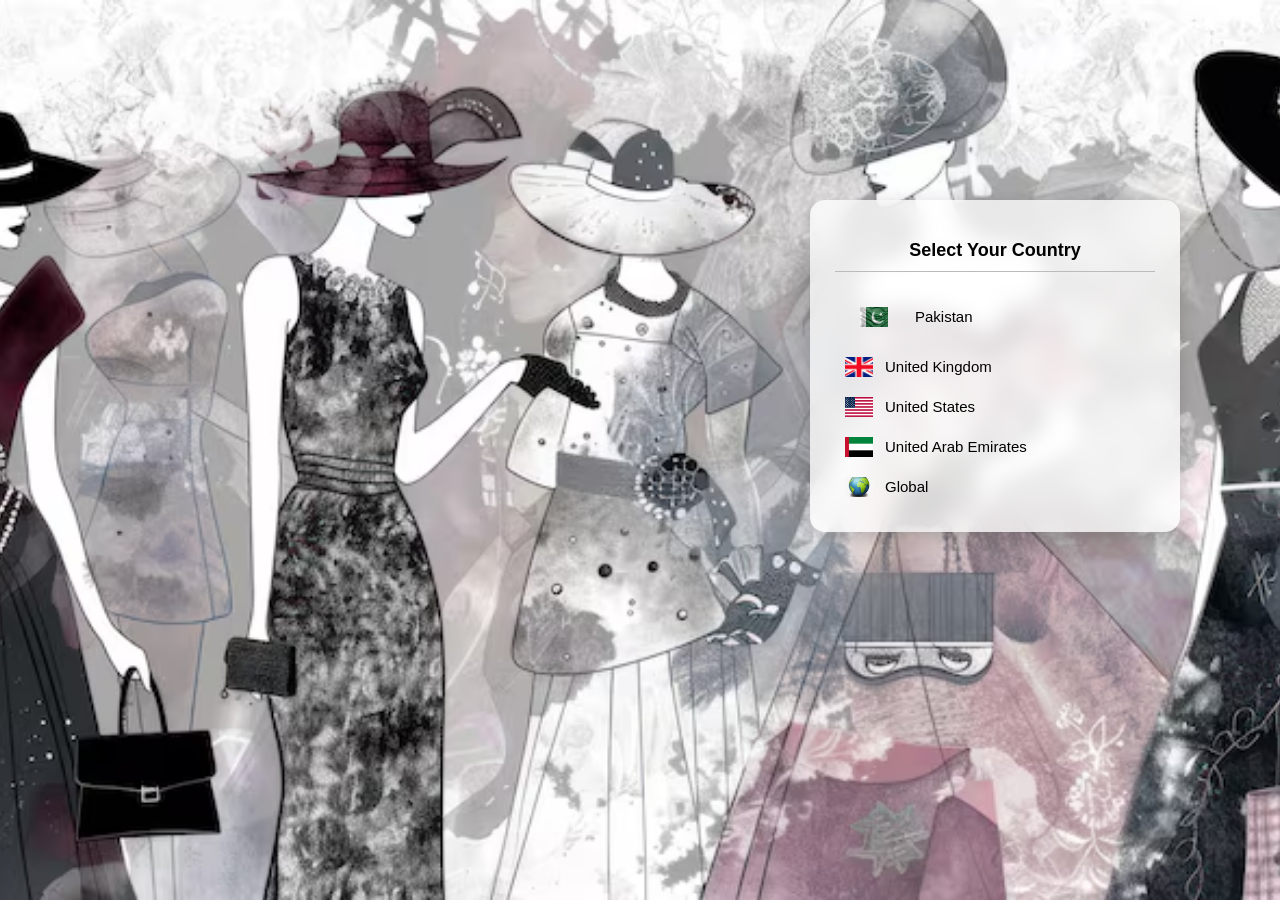
<file: index.html>
<!DOCTYPE html>
<html lang="en">
<head>
    <meta charset="UTF-8">
    <title>Khaadi Country Selector</title>
    <link rel="stylesheet" href="style.css">
</head>
<body>

<!-- Country Selector Box -->
<div class="country-container">
    <div class="country-box">
        <h2>Select Your Country</h2>
        <hr>

        <ul>
            <li>
               <a href="pakistan.html">
                <img src="pakistan.jpg" class="flag">
                
                Pakistan
               </a>
            </li>
            <li>
                <img src="uk.png" class="flag">
                United Kingdom
            </li>
            <li>
                <img src="US.png" class="flag">
                United States
            </li>
            <li>
                <img src="arab.png" class="flag">
                United Arab Emirates
            </li>
            <li>
                <img src="global.png" class="flag">
                Global
            </li>
        </ul>
    </div>
</div>

</body>
</html>
</file>
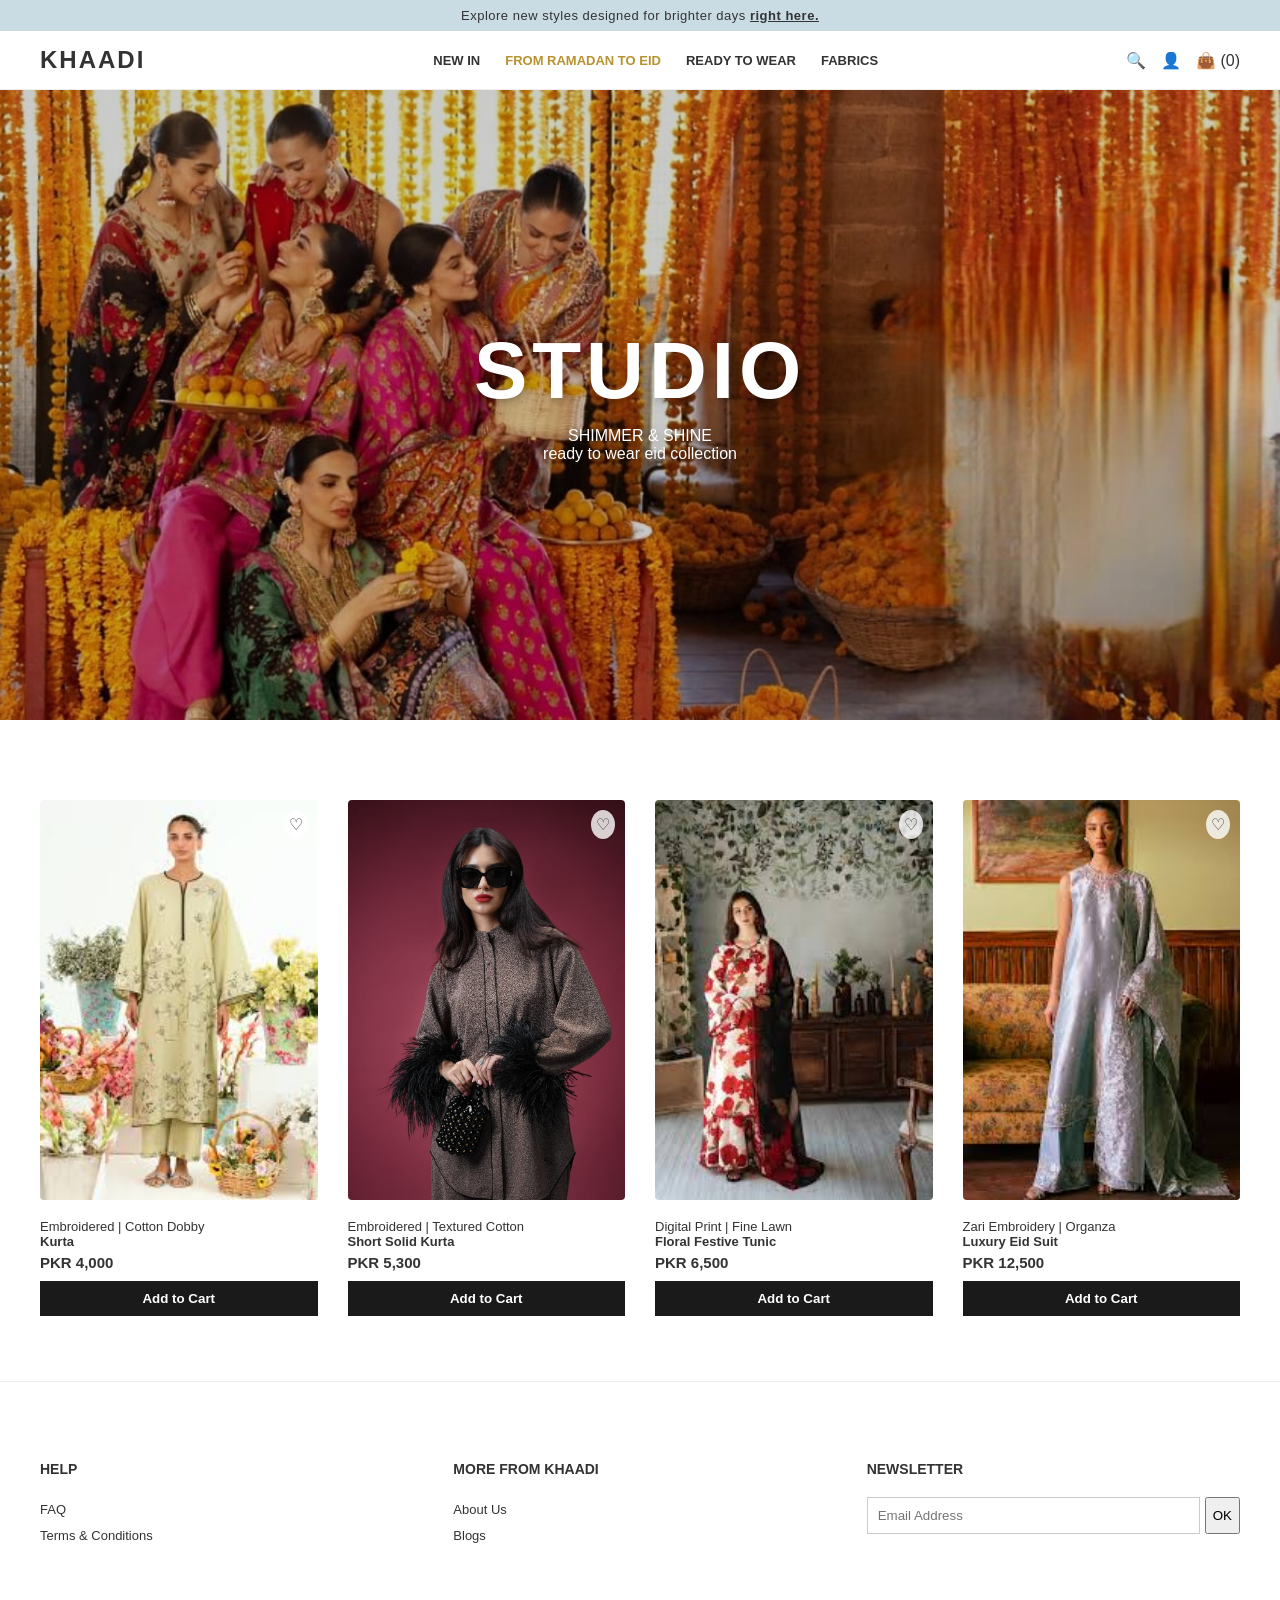
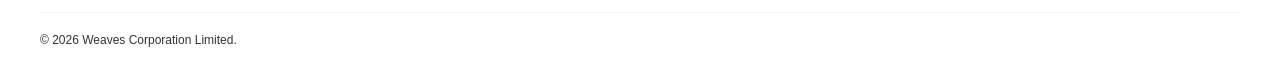
<file: pakistan.html>
<!DOCTYPE html>
<html lang="en">
<head>
    <meta charset="UTF-8">
    <meta name="viewport" content="width=device-width, initial-scale=1.0">
    <title>Khaadi | Shimmer & Shine</title>
    <style>
        :root {
            --gold-text: #b8922e;
            --light-gray: #f8f8f8;
            --border-color: #eee;
            --black: #1a1a1a;
        }

        body {
            font-family: 'Helvetica Neue', Arial, sans-serif;
            margin: 0;
            padding: 0;
            color: #333;
            overflow-x: hidden;
        }

        /* Announcement Bar */
        .announcement {
            background-color: #c9dce4;
            text-align: center;
            padding: 8px;
            font-size: 13px;
            letter-spacing: 0.5px;
        }

        /* Header & Navigation */
        header {
            display: flex;
            justify-content: space-between;
            align-items: center;
            padding: 15px 40px;
            border-bottom: 1px solid var(--border-color);
            position: sticky;
            top: 0;
            background: rgb(255, 255, 255);
            z-index: 1000;
        }

        .logo { font-weight: 900; font-size: 24px; letter-spacing: 2px; cursor: pointer; }
        nav ul {
            list-style: none;
            display: flex;
            gap: 25px;
            margin: 0;
            font-size: 13px;
            font-weight: bold;
            text-transform: uppercase;
        }
        nav ul li a { text-decoration: none; color: #333; }
        .highlight { color: var(--gold-text); }

        .header-icons { display: flex; gap: 15px; align-items: center; }
        .cart-icon-btn { cursor: pointer; position: relative; }

        /* Hero Section */
        .hero {
            position: relative;
            height: 70vh;
            background: linear-gradient(rgba(0,0,0,0.2), rgba(0,0,0,0.2)), url('h1.png') center/cover;
            display: flex;
            align-items: center;
            justify-content: center;
        }
        .hero-text {
            text-align: center;
            color: white;
            text-shadow: 2px 2px 10px rgba(0,0,0,0.3);
        }
        .hero-text h1 { font-size: 80px; margin: 0; line-height: 1; letter-spacing: 5px; }

        /* Product Section */
        .product-section { padding: 50px 40px; text-align: center; }
        .product-grid {
            display: grid;
            grid-template-columns: repeat(auto-fill, minmax(250px, 1fr));
            gap: 30px;
            margin-top: 30px;
        }
        .product-card { text-align: left; position: relative; }
        .product-card img { width: 100%; height: 400px; object-fit: cover; transition: 0.3s; border-radius: 4px; }
        .product-card:hover img { transform: scale(1.02); }
        .wishlist-icon {
            position: absolute; top: 10px; right: 10px;
            background: rgba(255,255,255,0.8); border-radius: 50%;
            padding: 5px; cursor: pointer;
        }
        .product-info { padding: 15px 0; font-size: 13px; }
        .product-price { font-weight: bold; margin-top: 5px; font-size: 15px; }

        .add-to-cart-btn {
            width: 100%; padding: 10px; background: var(--black); color: white;
            border: none; margin-top: 10px; cursor: pointer; font-weight: bold;
        }
        .add-to-cart-btn:hover { background: var(--gold-text); }

        /* --- SHOPPING CART SIDE PAGE --- */
        #cart-sidebar {
            position: fixed; top: 0; right: -450px;
            width: 400px; height: 100%; background: white;
            box-shadow: -5px 0 15px rgba(0,0,0,0.1);
            z-index: 2000; transition: 0.4s ease;
            display: flex; flex-direction: column;
        }
        #cart-sidebar.active { right: 0; }

        .cart-header {
            padding: 20px; border-bottom: 1px solid var(--border-color);
            display: flex; justify-content: space-between; align-items: center;
        }
        .cart-items-list { flex: 1; overflow-y: auto; padding: 20px; }
        .cart-item {
            display: flex; gap: 15px; margin-bottom: 20px; align-items: center;
            border-bottom: 1px solid #f9f9f9; padding-bottom: 10px;
        }
        .cart-item img { width: 60px; height: 80px; object-fit: cover; }
        .remove-btn { color: red; font-size: 11px; cursor: pointer; text-decoration: underline; }

        .cart-footer { padding: 20px; background: var(--light-gray); border-top: 1px solid var(--border-color); }
        .total-box { display: flex; justify-content: space-between; font-weight: bold; font-size: 18px; margin-bottom: 15px; }
        .checkout-btn { width: 100%; padding: 15px; background: var(--gold-text); color: white; border: none; font-weight: bold; cursor: pointer; }

        /* Footer */
        footer { background-color: white; padding: 60px 40px 20px; border-top: 1px solid var(--border-color); }
        .footer-grid { display: grid; grid-template-columns: repeat(auto-fit, minmax(200px, 1fr)); gap: 40px; }
        .footer-col h4 { font-size: 14px; text-transform: uppercase; margin-bottom: 20px; }
        .footer-col ul { list-style: none; padding: 0; line-height: 2; font-size: 13px; }
        .bottom-bar {
            margin-top: 50px; display: flex; justify-content: space-between;
            align-items: center; border-top: 1px solid var(--border-color);
            padding-top: 20px; font-size: 12px;
        }
    </style>
</head>
<body>

    <div class="announcement">
        Explore new styles designed for brighter days <strong><u>right here.</u></strong>
    </div>

    <header>
        <div class="logo">KHAADI</div>
        <nav>
            <ul>
                <li><a href="#">New In</a></li>
                <li><a href="#" class="highlight">From Ramadan to Eid</a></li>
                <li><a href="#">Ready to Wear</a></li>
                <li><a href="#">Fabrics</a></li>
            </ul>
        </nav>
        <div class="header-icons">
            <span>🔍</span>
            <span>👤</span>
            <div class="cart-icon-btn" onclick="toggleCart()">
                <span id="cart-count">👜 (0)</span>
            </div>
        </div>
    </header>

    <section class="hero">
        <div class="hero-text">
            <h1>STUDIO</h1>
            <p>SHIMMER & SHINE<br>ready to wear eid collection</p>
        </div>
    </section>

    <section class="product-section">
        <div class="product-grid">
            <div class="product-card">
                <span class="wishlist-icon">♡</span>
                <img src="pic2.jpg" alt="Kurta">
                <div class="product-info">
                    <div>Embroidered | Cotton Dobby</div>
                    <strong>Kurta</strong>
                    <div class="product-price">PKR 4,000</div>
                    <button class="add-to-cart-btn" onclick="addToCart('Kurta', 4000, 'pic2.jpg')">Add to Cart</button>
                </div>
            </div>

            <div class="product-card">
                <span class="wishlist-icon">♡</span>
                <img src="pic1.jpg" alt="Kurta">
                <div class="product-info">
                    <div>Embroidered | Textured Cotton</div>
                    <strong>Short Solid Kurta</strong>
                    <div class="product-price">PKR 5,300</div>
                    <button class="add-to-cart-btn" onclick="addToCart('Short Solid Kurta', 5300, 'pic1.jpg')">Add to Cart</button>
                </div>
            </div>

            <div class="product-card">
                <span class="wishlist-icon">♡</span>
                <img src="print.jpg" alt="Floral Tunic">
                <div class="product-info">
                    <div>Digital Print | Fine Lawn</div>
                    <strong>Floral Festive Tunic</strong>
                    <div class="product-price">PKR 6,500</div>
                    <button class="add-to-cart-btn" onclick="addToCart('Floral Festive Tunic', 6500, 'image_b17feb.jpg')">Add to Cart</button>
                </div>
            </div>

            <div class="product-card">
                <span class="wishlist-icon">♡</span>
                <img src="zari.jpg" alt="Zari Work Suit">
                <div class="product-info">
                    <div>Zari Embroidery | Organza</div>
                    <strong>Luxury Eid Suit</strong>
                    <div class="product-price">PKR 12,500</div>
                    <button class="add-to-cart-btn" onclick="addToCart('Luxury Eid Suit', 12500, 'image_b16dc9.jpg')">Add to Cart</button>
                </div>
            </div>
        </div>
    </section>

    <div id="cart-sidebar">
        <div class="cart-header">
            <h3>SHOPPING BAG</h3>
            <span style="cursor:pointer; font-size: 24px;" onclick="toggleCart()">&times;</span>
        </div>
        <div class="cart-items-list" id="cart-items-list"></div>
        <div class="cart-footer">
            <div class="total-box">
                <span>Subtotal</span>
                <span id="display-total">PKR 0</span>
            </div>
            <button class="checkout-btn" onclick="alert('Proceeding to Checkout...')">CHECKOUT</button>
        </div>
    </div>

    <footer>
        <div class="footer-grid">
            <div class="footer-col">
                <h4>Help</h4>
                <ul><li>FAQ</li><li>Terms & Conditions</li></ul>
            </div>
            <div class="footer-col">
                <h4>More from Khaadi</h4>
                <ul><li>About Us</li><li>Blogs</li></ul>
            </div>
            <div class="footer-col">
                <h4>Newsletter</h4>
                <div style="display:flex; gap:5px;">
                    <input type="email" placeholder="Email Address" style="padding:10px; border:1px solid #ccc; flex:1;">
                    <button class="confirm-btn">OK</button>
                </div>
            </div>
        </div>
        <div class="bottom-bar">
            <div>© 2026 Weaves Corporation Limited.</div>
        </div>
    </footer>

    <script>
        let cart = [];

        function toggleCart() {
            document.getElementById('cart-sidebar').classList.toggle('active');
        }

        function addToCart(name, price, img) {
            const item = { id: Date.now(), name, price, img };
            cart.push(item);
            updateCartUI();
            document.getElementById('cart-sidebar').classList.add('active');
        }

        function removeFromCart(id) {
            cart = cart.filter(item => item.id !== id);
            updateCartUI();
        }

        function updateCartUI() {
            const list = document.getElementById('cart-items-list');
            const totalDisplay = document.getElementById('display-total');
            const countDisplay = document.getElementById('cart-count');
            
            list.innerHTML = '';
            let total = 0;

            cart.forEach(item => {
                total += item.price;
                list.innerHTML += `
                    <div class="cart-item">
                        <img src="${item.img}" alt="${item.name}">
                        <div class="cart-item-info">
                            <strong>${item.name}</strong><br>
                            <span>PKR ${item.price.toLocaleString()}</span><br>
                            <span class="remove-btn" onclick="removeFromCart(${item.id})">Remove</span>
                        </div>
                    </div>
                `;
            });

            totalDisplay.innerText = `PKR ${total.toLocaleString()}`;
            countDisplay.innerText = `👜 (${cart.length})`;
        }
    </script>
</body>
</html>
</file>
<file: style.css>
/* Full background */
body {
    margin: 0;
    font-family: Arial, sans-serif;
    background: url("front1.jpg") no-repeat center center/cover;
    height: 100vh;
}



/* Country box position */
.country-container {
    position: absolute;
    right: 100px;
    top: 200px;
}

/* Glass box */
.country-box {
    background: rgba(255, 255, 255, 0.75);
    padding: 25px;
    border-radius: 15px;
    width: 320px;
    backdrop-filter: blur(10px);
    box-shadow: 0 5px 20px rgba(0,0,0,0.2);
}

/* Title */
.country-box h2 {
    text-align: center;
    font-size: 18px;
    margin-bottom: 10px;
}

/* Divider */
.country-box hr {
    border: none;
    height: 1px;
    background: #bbb;
    margin-bottom: 15px;
}

/* List */
.country-box ul {
    list-style: none;
    padding: 0;
    margin: 0;
}

/* Items */
.country-box li {
    display: flex;
    align-items: center;
    padding: 10px;
    font-size: 15px;
    cursor: pointer;
    border-radius: 8px;
    transition: 0.3s;
}

/* Country List */
.country-box li a {
    text-decoration: none;
    color: #000; /* black text */
    display: flex;
    align-items: center;
    gap: 15px;
    padding: 10px 15px;
    border-radius: 8px;
    transition: background 0.2s;
}

.country-box li a:hover {
    background-color: #f0f0f0; /* highlight on hover */
    color: #000; /* keep text black even on hover */
}

/* Flags */
.flag {
    width: 28px;
    height: 20px;
    margin-right: 12px;
    object-fit: cover;
}
/* HERO BANNER */
.hero-banner {
    position: relative;
    width: 100%;
    overflow: hidden;
}

/* Image same like your inspector code */
.hero-banner .hero-picture img {
    width: 100%;
    height: 700px;
    object-fit: cover;
}

/* Overlay text */
.hero-text {
    position: absolute;
    top: 50%;
    left: 50%;
    transform: translate(-50%, -50%);
    color: white;
    text-align: center;
}

.hero-text h1 {
    font-size: 40px;
}

.hero-text p {
    font-size: 18px;
}

/* Content */
.content {
    padding: 40px;
    text-align: center;
}
</file>
